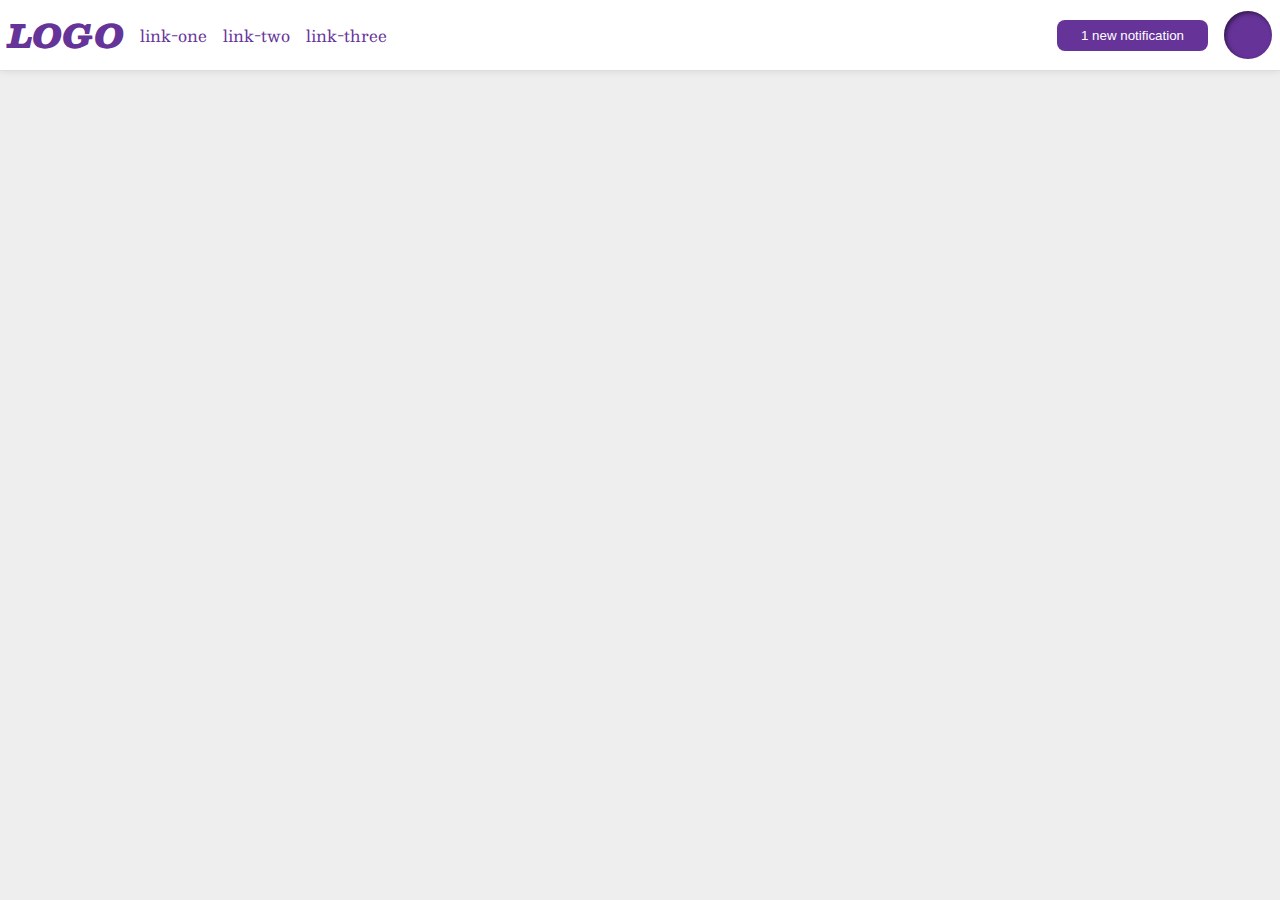
<file: flex/03-flex-header-2/index.html>
<!DOCTYPE html>
<html lang="en">
<head>
  <meta charset="UTF-8">
  <meta http-equiv="X-UA-Compatible" content="IE=edge">
  <meta name="viewport" content="width=device-width, initial-scale=1.0">
  <title>Flex Header 2</title>
  <link rel="stylesheet" href="style.css">
</head>
<body>
  <div class="header">
    <div class = "left-links">
      <div class="logo">
        LOGO
      </div>
      <ul class="links">
        <li><a href="google.com">link-one</a></li>
        <li><a href="google.com">link-two</a></li>
        <li><a href="google.com">link-three</a></li>
      </ul>
    </div>
    <div class = "right-links">
      <button class="notifications">
        1 new notification
      </button>
      <div class="profile-image"></div>
    </div>
  </div>
</body>
</html>
</file>
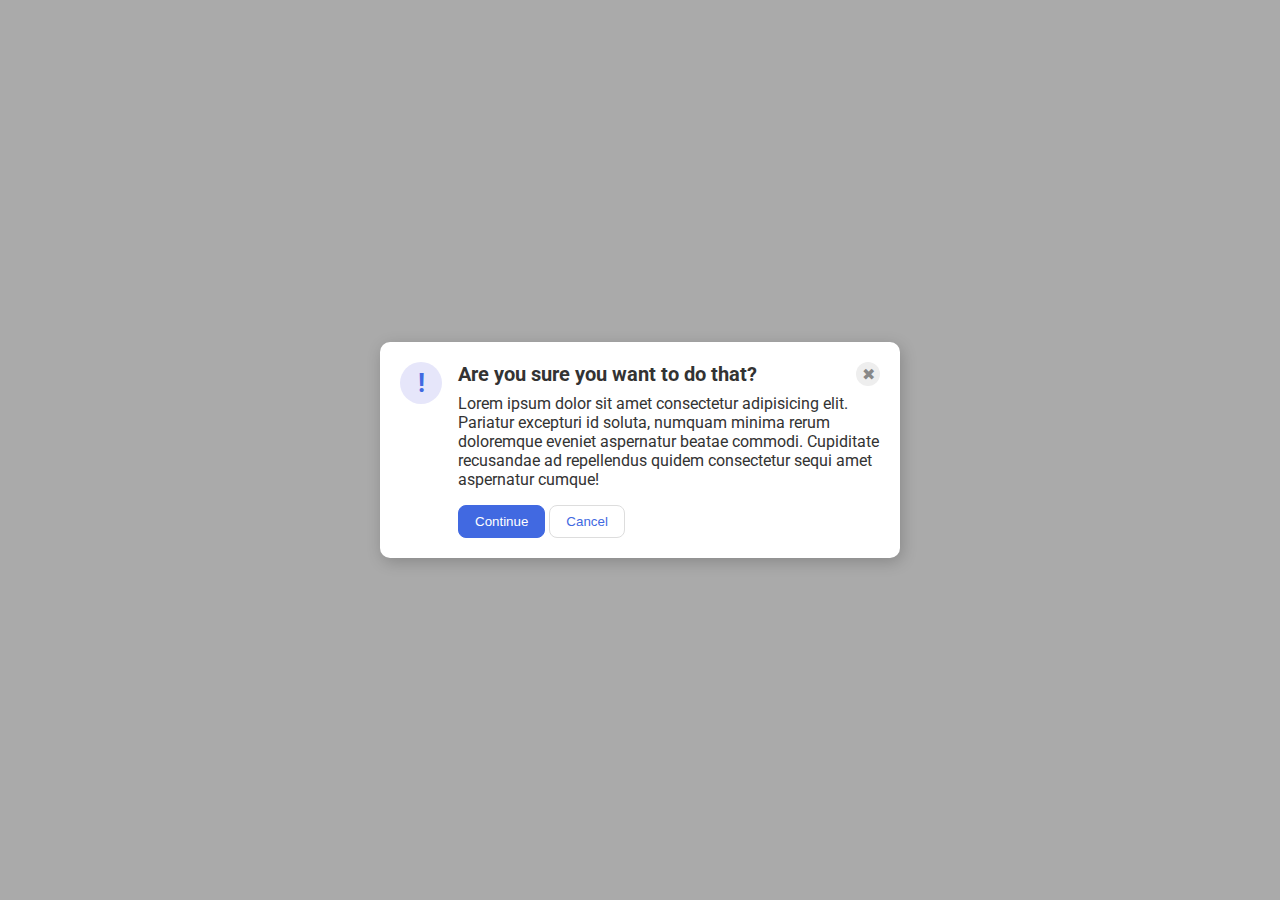
<file: flex/05-flex-modal/index.html>
<!DOCTYPE html>
<html lang="en">
<head>
  <meta charset="UTF-8">
  <meta http-equiv="X-UA-Compatible" content="IE=edge">
  <meta name="viewport" content="width=device-width, initial-scale=1.0">
  <link rel="stylesheet" href="style.css">
  <title>Modal</title>
</head>
<body>
  <div class="modal">
    <div class="icon">!</div>
    <!-- I didn't get the html editing whatsoever --> 
    <div class="container">
      <div class="header">Are you sure you want to do that?
        <div class="close-button">✖</div>
      </div>
    <!-- The above block was above my head -->
    <!-- Here's an explanation of what's going on:
      You have modal which is flexbox and hold container and icon next to each other horizontally
      Div header with nested div close button to keep it in line
      And div text Loren ipsum to start new line
      Then the same for buttons -->
      <div class="text">Lorem ipsum dolor sit amet consectetur adipisicing elit. Pariatur excepturi id soluta, numquam minima rerum doloremque eveniet aspernatur beatae commodi. Cupiditate recusandae ad repellendus quidem consectetur sequi amet aspernatur cumque!</div>
      <button class="continue">Continue</button>
      <button class="cancel">Cancel</button>
    </div>
  </div>
</body>
</html>
</file>
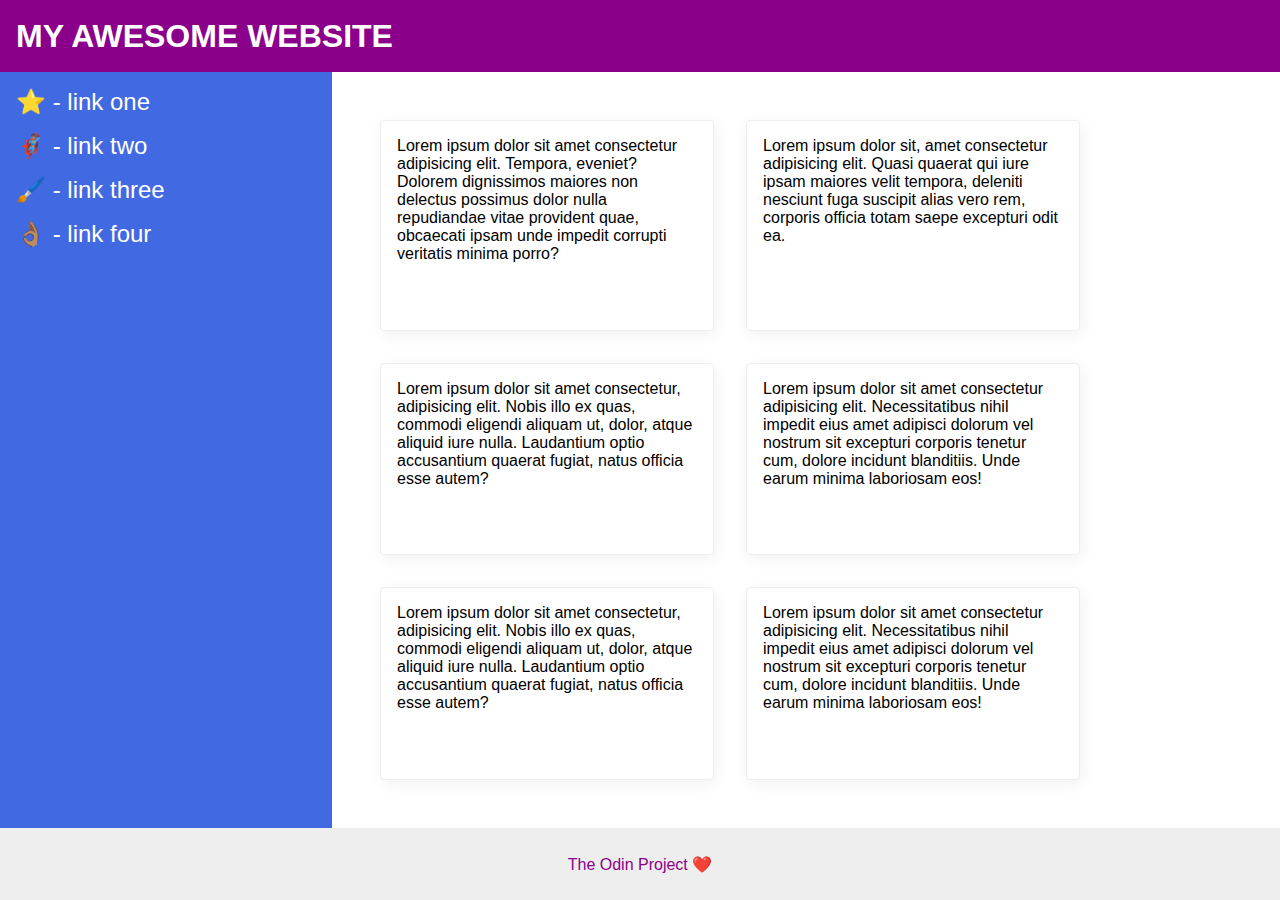
<file: flex/07-flex-layout-2/index.html>
<!DOCTYPE html>
<html lang="en">
<head>
  <meta charset="UTF-8">
  <meta http-equiv="X-UA-Compatible" content="IE=edge">
  <meta name="viewport" content="width=device-width, initial-scale=1.0">
  <title>The Holy Grail</title>
  <link rel="stylesheet" href="style.css">
</head>
<body>
  <div class="header">
    MY AWESOME WEBSITE
  </div>
  <div class="body">
    <div class="sidebar">
      <ul>
        <li><a href="google.com">⭐ - link one</a></li>
        <li><a href="google.com">🦸🏽‍♂️ - link two</a></li>
        <li><a href="google.com">🖌️ - link three</a></li>
        <li><a href="google.com">👌🏽 - link four</a></li>
      </ul>
    </div>
    <div class="container">
      <div class="card">Lorem ipsum dolor sit amet consectetur adipisicing elit. Tempora, eveniet? Dolorem dignissimos maiores non delectus possimus dolor nulla repudiandae vitae provident quae, obcaecati ipsam unde impedit corrupti veritatis minima porro?</div>
      <div class="card">Lorem ipsum dolor sit, amet consectetur adipisicing elit. Quasi quaerat qui iure ipsam maiores velit tempora, deleniti nesciunt fuga suscipit alias vero rem, corporis officia totam saepe excepturi odit ea.</div>
      <div class="card">Lorem ipsum dolor sit amet consectetur, adipisicing elit. Nobis illo ex quas, commodi eligendi aliquam ut, dolor, atque aliquid iure nulla. Laudantium optio accusantium quaerat fugiat, natus officia esse autem?</div>
      <div class="card">Lorem ipsum dolor sit amet consectetur adipisicing elit. Necessitatibus nihil impedit eius amet adipisci dolorum vel nostrum sit excepturi corporis tenetur cum, dolore incidunt blanditiis. Unde earum minima laboriosam eos!</div>
      <div class="card">Lorem ipsum dolor sit amet consectetur, adipisicing elit. Nobis illo ex quas, commodi eligendi aliquam ut, dolor, atque aliquid iure nulla. Laudantium optio accusantium quaerat fugiat, natus officia esse autem?</div>
      <div class="card">Lorem ipsum dolor sit amet consectetur adipisicing elit. Necessitatibus nihil impedit eius amet adipisci dolorum vel nostrum sit excepturi corporis tenetur cum, dolore incidunt blanditiis. Unde earum minima laboriosam eos!</div>
    </div>
  </div>
  <div class="footer">
    The Odin Project ❤️
  </div>
</body>
</html>
</file>
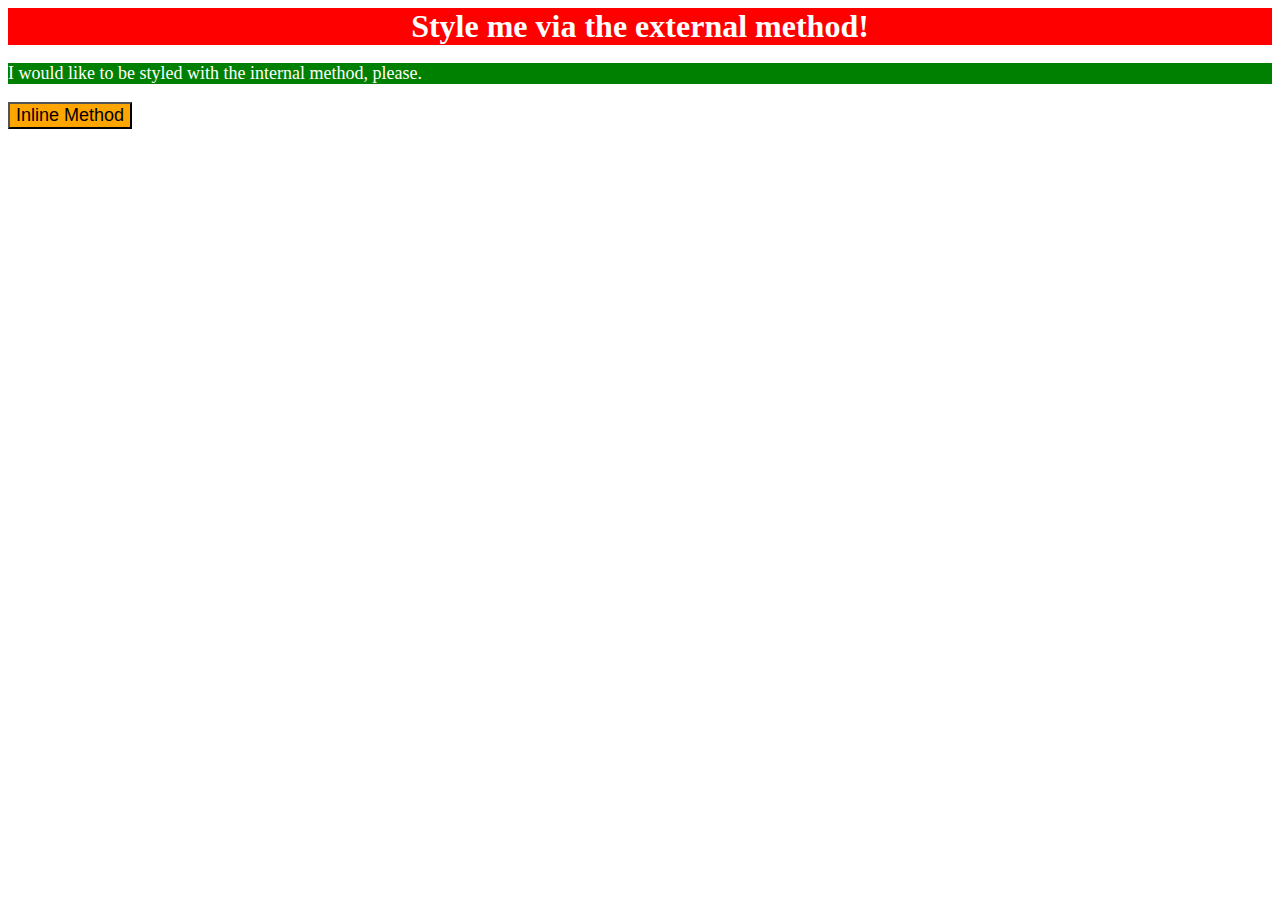
<file: foundations/01-css-methods/index.html>
<!DOCTYPE html>
<html lang="en">
<head>
  <meta charset="UTF-8">
  <meta http-equiv="X-UA-Compatible" content="IE=edge">
  <meta name="viewport" content="width=device-width, initial-scale=1.0">
  <title>Methods for Adding CSS</title>
  <link rel="stylesheet" href="styles.css">
  <style>
    p {
      background-color: green;
      color: white;
      font-size: 18px;
    }

  </style>
</head>
<body>
  <div>Style me via the external method!</div>
  <p>I would like to be styled with the internal method, please.</p>
  <button style="background-color: orange; font-size: 18px;">Inline Method</button>
</body>
</html>
</file>
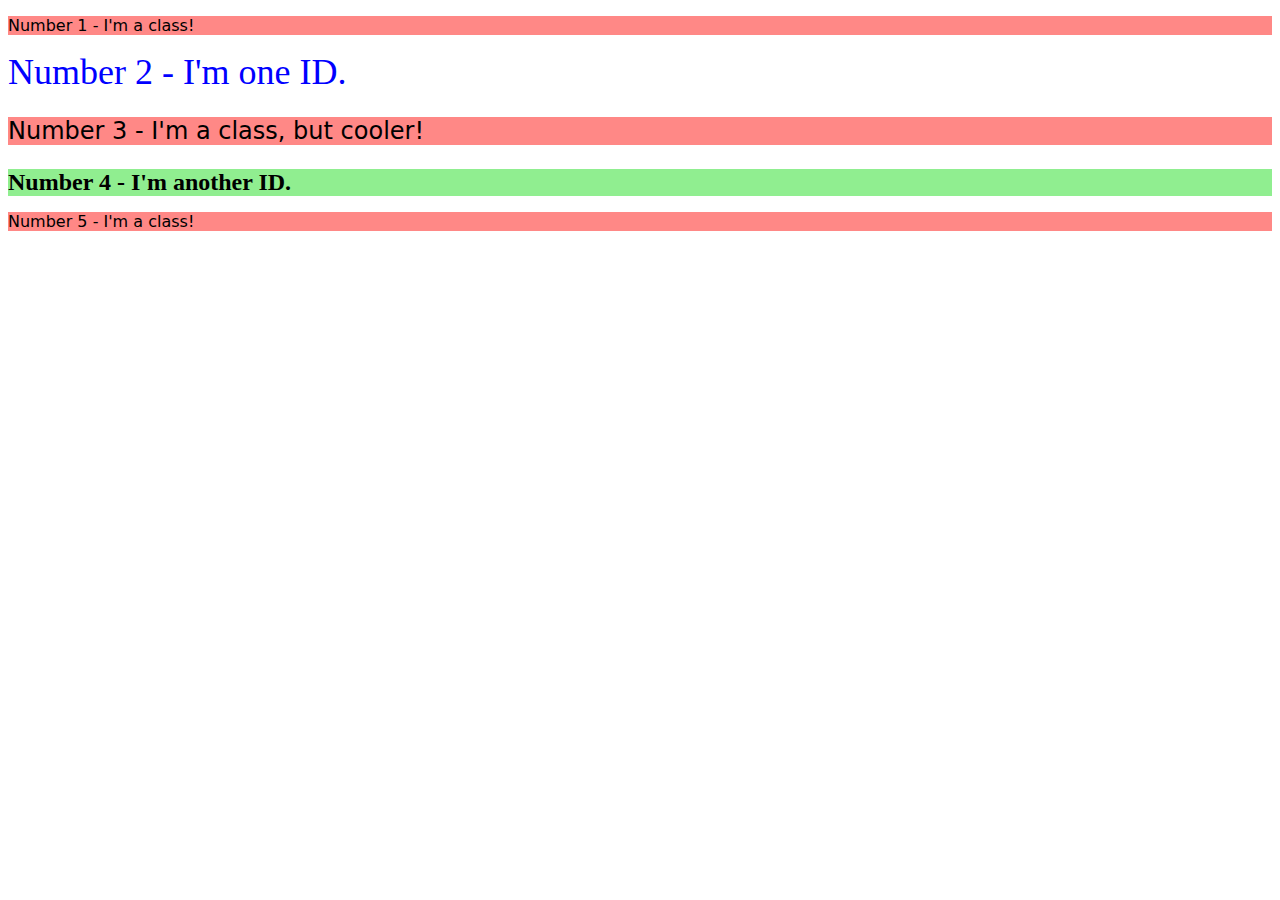
<file: foundations/02-class-id-selectors/index.html>
<!DOCTYPE html>
<html lang="en">
<head>
  <meta charset="UTF-8">
  <meta http-equiv="X-UA-Compatible" content="IE=edge">
  <meta name="viewport" content="width=device-width, initial-scale=1.0">
  <title>Class and ID Selectors</title>
  <link rel="stylesheet" href="style.css">
</head>
<body>
  <p class="odd">Number 1 - I'm a class!</p>
  <div id="second">Number 2 - I'm one ID.</div>
  <p class="odd third">Number 3 - I'm a class, but cooler!</p>
  <div id="fourth">Number 4 - I'm another ID.</div>
  <p class="odd">Number 5 - I'm a class!</p>
</body>
</html>
</file>
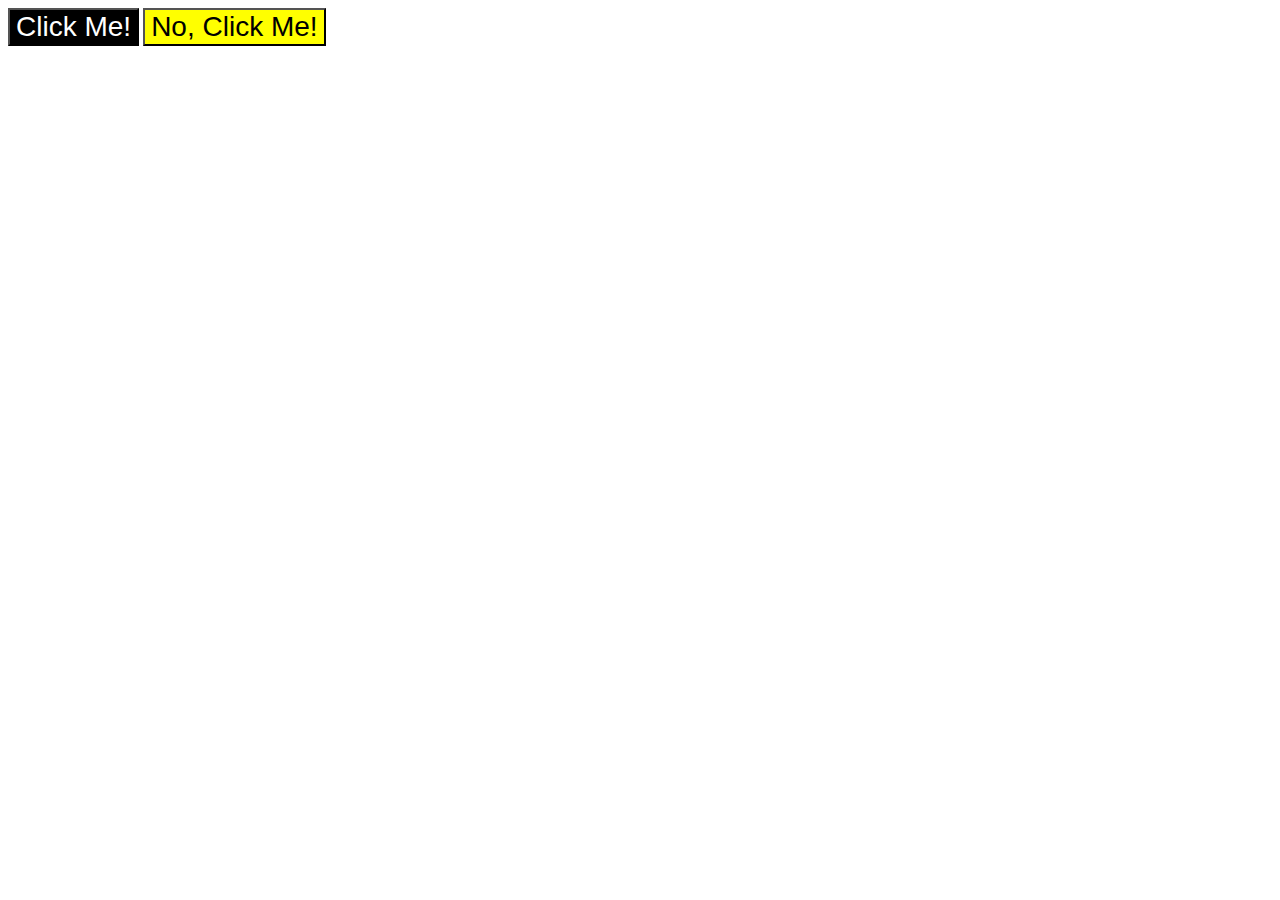
<file: foundations/03-grouping-selectors/index.html>
<!DOCTYPE html>
<html lang="en">
<head>
  <meta charset="UTF-8">
  <meta http-equiv="X-UA-Compatible" content="IE=edge">
  <meta name="viewport" content="width=device-width, initial-scale=1.0">
  <title>Grouping Selectors</title>
  <link rel="stylesheet" href="style.css">
</head>
<body>
  <button class="first">Click Me!</button>
  <button class="second">No, Click Me!</button>
</body>
</html>
</file>
<file: flex/03-flex-header-2/style.css>
/* this is some magical font-importing.  
you'll learn about it later. */
@import url('https://fonts.googleapis.com/css2?family=Besley:ital,wght@0,400;1,900&display=swap');

body {
  margin: 0;
  background: #eee;
  font-family: Besley, serif;
}

.header {
  background: white;
  border-bottom: 1px solid #ddd;
  box-shadow: 0 0 8px rgba(0,0,0,.1);
  display: flex;
  justify-content: space-between;
  /* this line was unnecessary align-items: center; */
  padding: 8px;
}

.profile-image {
  background: rebeccapurple;
  box-shadow: inset 2px 2px 4px rgba(0,0,0,.5);
  border-radius: 50%;
  width: 48px;
  height:  48px;
}

.logo {
  color: rebeccapurple;
  font-size: 32px;
  font-weight: 900;
  font-style: italic;
}

button {
  border: none;
  border-radius: 8px;
  background: rebeccapurple;
  color: white;
  padding: 8px 24px;
}

a {
  /* this removes the line under our links */
  text-decoration: none;
  color: rebeccapurple;
}

ul {
  list-style-type: none;
  display: flex;
  gap: 16px;
  /* I missed the 2 lines below */
  margin: 0;
  padding: 0;
}

/* And instead of having 2 separate classes like this:
.left-links {
  display: flex;
}

.right-links {
  display: flex;
  gap: 16px;
}
I should have done the following */

.left-links, .right-links {
  display: flex;
  align-items: center;
  gap: 16px;
}
</file>
<file: flex/05-flex-modal/style.css>
@import url('https://fonts.googleapis.com/css2?family=Roboto:wght@400;700&display=swap');

html, body {
  height: 100%;
}

body {
  font-family: Roboto, sans-serif;
  margin: 0;
  background: #aaa;
  color: #333;
  /* I'll give you this one for free lol */
  display: flex;
  align-items: center;
  justify-content: center;
}

.header {
  font-size: 20px;
  font-weight: bold;
  /* didn't get anything below here either */
  display: flex;
  align-items: center;
  justify-content: space-between;
  margin-bottom: 8px;
}

.modal {
  background: white;
  width: 480px;
  border-radius: 10px;
  box-shadow: 2px 4px 16px rgba(0,0,0,.2);
  padding: 20px;
  /* didn't get either of these below */
  display: flex;
  gap: 16px;
}

.icon {
  color: royalblue;
  font-size: 26px;
  font-weight: 700;
  background: lavender;
  width: 42px;
  height: 42px;
  border-radius: 50%;
  display: flex;
  align-items: center;
  justify-content: center;
  /* didn't get this */
  flex-shrink: 0; 
}

/* didn't get the text class either */ 
.text {
  margin-bottom: 16px;
}

.close-button {
  background: #eee;
  border-radius: 50%;
  color: #888;
  font-weight: 400;
  font-size: 16px;
  height: 24px;
  width: 24px;
  display: flex;
  align-items: center;
  justify-content: center;
}

button {
  padding: 8px 16px;
  border-radius: 8px;
}

button.continue {
  background: royalblue;
  border: 1px solid royalblue;
  color: white;
}

button.cancel {
  background: white;
  border: 1px solid #ddd;
  color: royalblue;
}
</file>
<file: flex/07-flex-layout-2/style.css>
body {
  font-family: -apple-system, BlinkMacSystemFont, 'Segoe UI', Roboto, Oxygen, Ubuntu, Cantarell, 'Open Sans', 'Helvetica Neue', sans-serif;
  margin: 0;
  min-height: 100vh;
  /* my work below */ 
  display: flex;
  flex-direction: column;
}

.header {
  height: 72px;
  background: darkmagenta;
  color: white;
  /* my work below */ 
  font-size: 32px;
  font-weight: 900;
  display: flex;
  align-items: center;
  padding-left: 16px;
}

.footer {
  height: 72px;
  background: #eee;
  color: darkmagenta;
  /* my work below */ 
  display: flex;
  justify-content: center;
  align-items: center;
}

.sidebar {
  width: 300px;
  background: royalblue;
  /* my work below */ 
  padding: 16px;
  flex-shrink: 0;
  
}

.card {
  border: 1px solid #eee;
  box-shadow: 2px 4px 16px rgba(0,0,0,.06);
  border-radius: 4px;
  /* my work below */ 
  width: 300px;
  /* I hard coded height at 200px rather than margin at 16px */
  margin: 16px;
  padding: 16px;
}

/* my work below */ 
.body {
  display: flex;
  /* missed the flex:1 */
  flex: 1;
} 

.container {
  display: flex;
  flex-wrap: wrap;
  padding: 32px;
}

a {
  text-decoration: none;
  color: white;
  font-size: 24px;
}

ul {
  list-style-type: none;
  /* missed these, it places links in the top left of the sidebar EDIT ELEMENTS LIKE BLOCKS OF SPACE */
  margin: 0;
  padding: 0;
}

/* missed li entirely THIS IS WHAT SPACED THE SIDEBAR LINKS OUT*/ 
li {
  margin-bottom: 16px;
}
</file>
<file: foundations/01-css-methods/styles.css>
div {
    color: white;
    background-color: red;
    font-size: 32px;
    font-weight: bold;
    text-align: center;
  }
</file>
<file: foundations/02-class-id-selectors/style.css>
.odd {
    background-color: #ff8886;
    font-family: Verdana, DejaVu Sans, sans-serif;
  }
 
.third {
    font-size: 24px;
}

#second {
    color: blue;
    font-size: 36px;
}
  
#fourth {
    background-color: #90EE90;
    font-size: 24px;
    font-weight: bold;
}
</file>
<file: foundations/03-grouping-selectors/style.css>
.first,
.second {
    font-size: 28px;
    font-family: Helvetica, 'Times New Roman', sans-serif;
}

.first {
    background-color: black;
    color: white;
}

.second {
    background-color: yellow;
}
</file>
